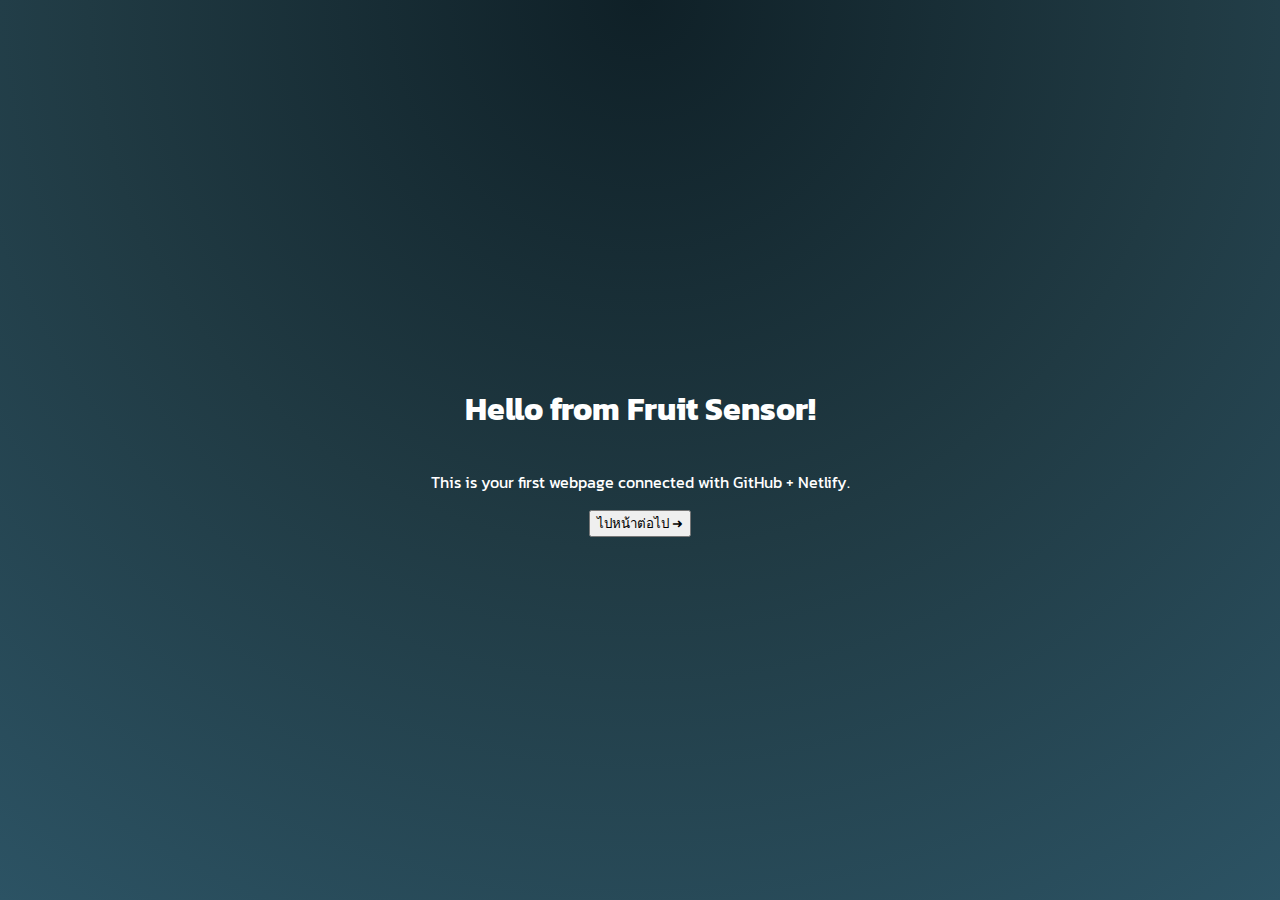
<file: index.html>
<!DOCTYPE html>
<html lang="en">
<head>
  <meta charset="UTF-8">
  <title>Fruit Sensor Web</title>
  <link rel="stylesheet" href="style.css">
</head>
<body>
  <h1>Hello from Fruit Sensor!</h1>
  <p>This is your first webpage connected with GitHub + Netlify.</p>

  <!-- ปุ่มไปหน้าใหม่ -->
  <button onclick="window.location.href='page2.html'">ไปหน้าต่อไป ➜</button>

  <script src="script.js"></script>
</body>
</html>
</file>
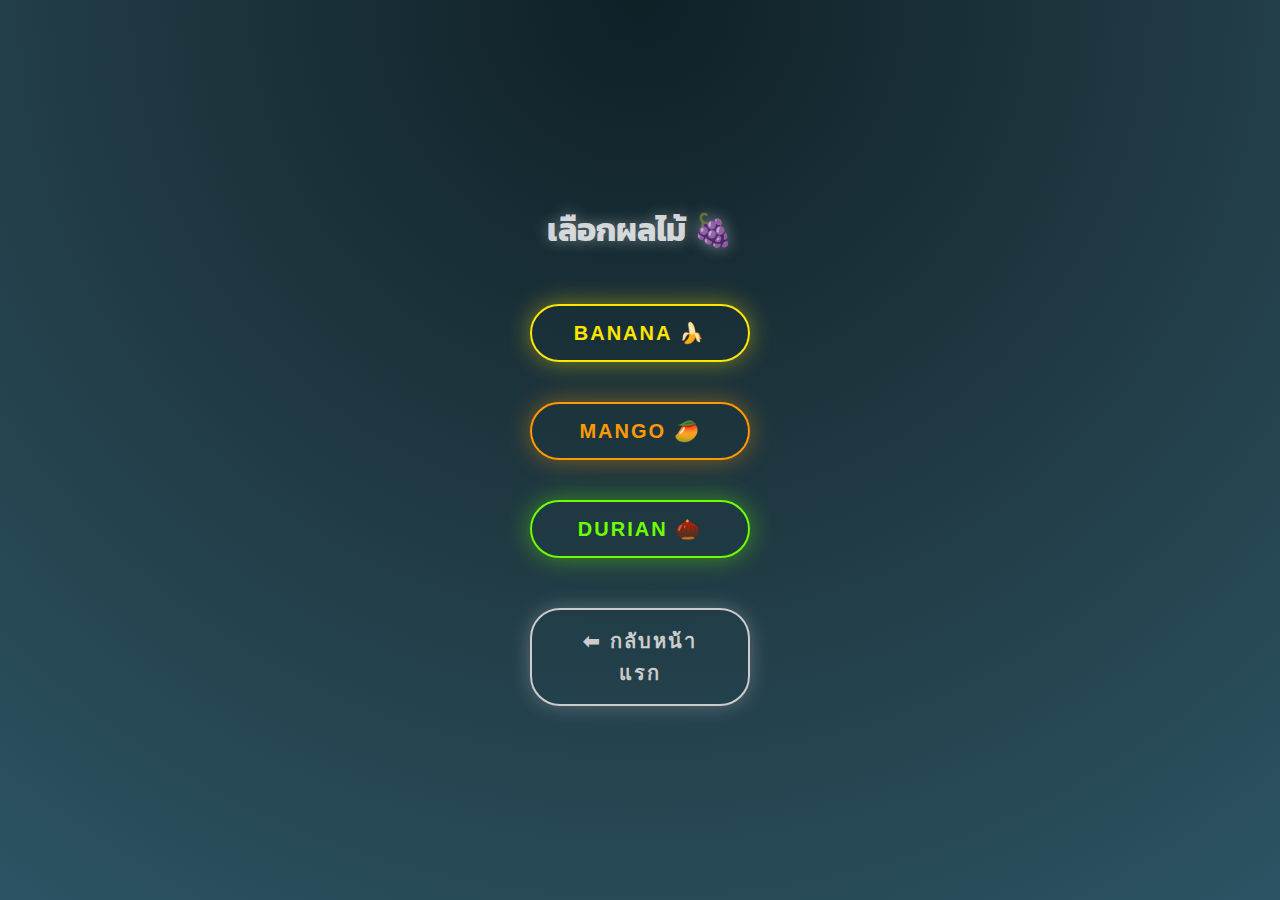
<file: page2.html>
<!DOCTYPE html>
<html lang="th">
<head>
  <meta charset="UTF-8">
  <title>Select Fruit</title>
  <link rel="stylesheet" href="style.css">
</head>
<body>

  <div class="fruit-page">
    <h1 class="page-title">เลือกผลไม้ 🍇</h1>

    <div class="fruit-buttons">
      <button class="btn neon-btn banana" onclick="window.location.href='page3.html?fruit=banana'">Banana 🍌</button>
      <button class="btn neon-btn mango"  onclick="window.location.href='page3.html?fruit=mango'">Mango 🥭</button>
      <button class="btn neon-btn durian" onclick="window.location.href='page3.html?fruit=durian'">Durian 🌰</button>
    </div>

    <button class="btn back-btn" onclick="window.location.href='index.html'">⬅ กลับหน้าแรก</button>
  </div>

</body>
</html>
</file>
<file: style.css>
@import url('https://fonts.googleapis.com/css2?family=Kanit:wght@400;600&display=swap');

body {
  margin: 0;
  padding: 0;
  height: 100vh;
  font-family: "Kanit", sans-serif;
  background: radial-gradient(circle at top, #0f2027, #203a43, #2c5364);
  display: flex;
  flex-direction: column;
  justify-content: center;
  align-items: center;
  color: white;
}

/* 🔹 แถวอีโมจิผลไม้ด้านบน */
.emoji-row {
  font-size: 60px;
  margin-top: 40px;
  text-align: center;
  animation: float 3s ease-in-out infinite;
}

@keyframes float {
  0% { transform: translateY(0px); }
  50% { transform: translateY(-10px); }
  100% { transform: translateY(0px); }
}

/* 🔹 กล่องปุ่ม */
.center-buttons {
  text-align: center;
  display: flex;
  flex-direction: column;
  align-items: center;
  margin-top: 80px;
}

/* 🔹 ปุ่มนีออน */
.btn {
  position: relative;
  background: none;
  border: 2px solid;
  border-radius: 30px;
  padding: 15px 40px;
  font-size: 20px;
  cursor: pointer;
  text-transform: uppercase;
  letter-spacing: 2px;
  margin: 10px 0;
  font-weight: bold;
  transition: 0.3s;
  overflow: hidden;
  width: 220px;
}

.neon-btn.start {
  border-color: #00c6ff;
  color: #00c6ff;
  box-shadow: 0 0 20px #00c6ff70;
}

.neon-btn.info {
  border-color: #ffcc00;
  color: #ffcc00;
  box-shadow: 0 0 20px #ffcc0070;
  margin-top: 15px; /* ห่างจากปุ่ม Start เล็กน้อย */
}

/* เอฟเฟกต์แสงวิ่งผ่าน */
.btn::before {
  content: "";
  position: absolute;
  top: 0;
  left: -100%;
  width: 100%;
  height: 100%;
  background: linear-gradient(120deg, transparent, rgba(255,255,255,0.4), transparent);
  transition: 0.6s;
}

.btn:hover::before {
  left: 100%;
}

.btn:hover {
  color: white;
  background: currentColor;
  box-shadow: 0 0 30px currentColor, 0 0 60px currentColor;
}
/* ===== หน้าเลือกผลไม้ ===== */
.fruit-page {
  height: 100vh;
  display: flex;
  flex-direction: column;
  justify-content: center;
  align-items: center;
  color: white;
  text-align: center;
}

.page-title {
  font-size: 32px;
  margin-bottom: 40px;
  color: #ffffffcc;
  text-shadow: 0 0 15px rgba(255,255,255,0.4);
}

/* กล่องรวมปุ่มผลไม้ */
.fruit-buttons {
  display: flex;
  flex-direction: column;
  gap: 20px;
  align-items: center;
}

/* ปุ่มแต่ละผลไม้ */
.neon-btn.banana {
  border-color: #ffe600;
  color: #ffe600;
  box-shadow: 0 0 25px #ffe60070;
}

.neon-btn.mango {
  border-color: #ff9900;
  color: #ff9900;
  box-shadow: 0 0 25px #ff990070;
}

.neon-btn.durian {
  border-color: #6eff00;
  color: #6eff00;
  box-shadow: 0 0 25px #6eff0070;
}

/* ปุ่มกลับ */
.back-btn {
  margin-top: 40px;
  border-color: #ccc;
  color: #ccc;
  box-shadow: 0 0 20px #ccc5;
  transition: 0.3s;
}

.back-btn:hover {
  color: black;
  background-color: #ccc;
}
.fruit-meta{
  margin-top: -8px;
  margin-bottom: 12px;
  color:#ffffffcc;
  text-shadow:0 0 10px rgba(255,255,255,.25);
}

/* pill สีสถานะ */
.pill {
  display:inline-block; padding:8px 14px; border-radius:999px; font-weight:700; letter-spacing:.5px;
}
.pill.ok   { color:#0f0;    border:2px solid #00ff80; background:rgba(0,255,128,.12); text-shadow:0 0 8px rgba(0,255,128,.6); }
.pill.warn { color:#ffcc00; border:2px solid #ffcc00; background:rgba(255,204,0,.12); text-shadow:0 0 8px rgba(255,204,0,.6); }
</file>
